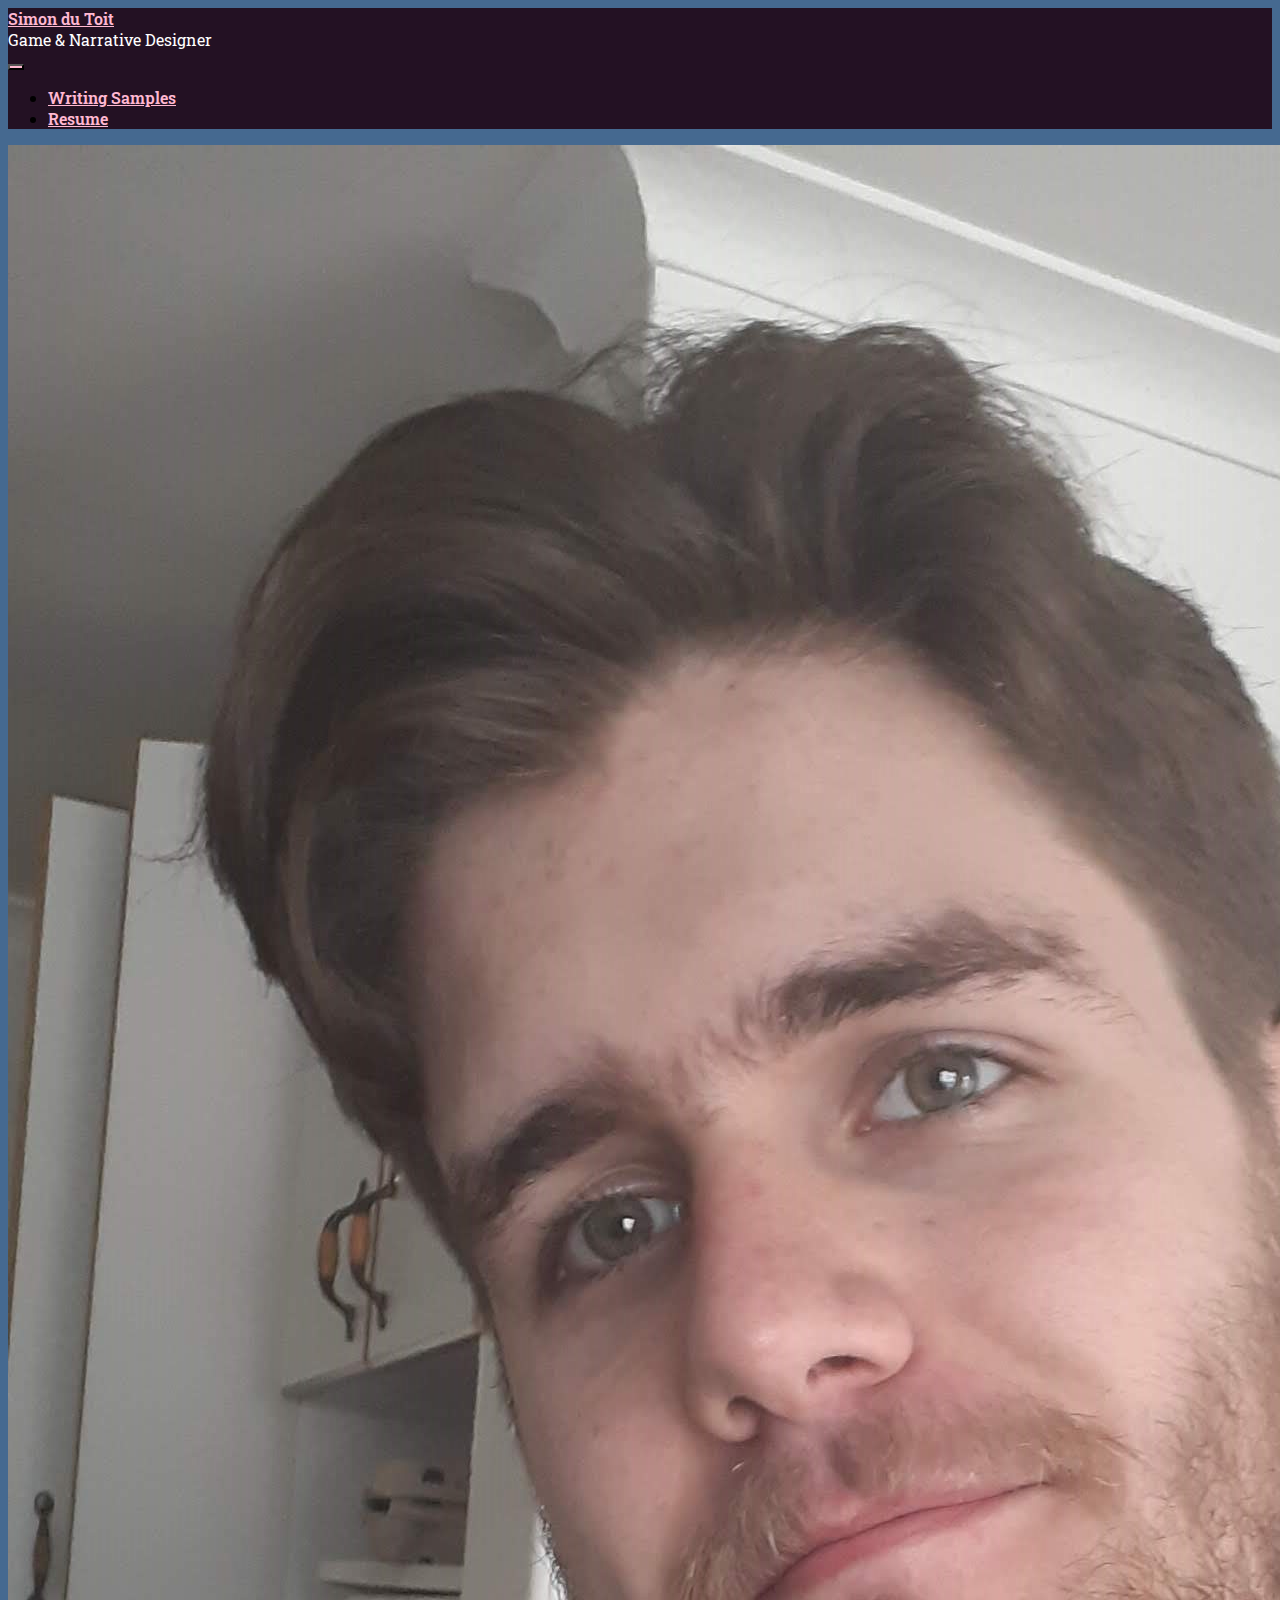
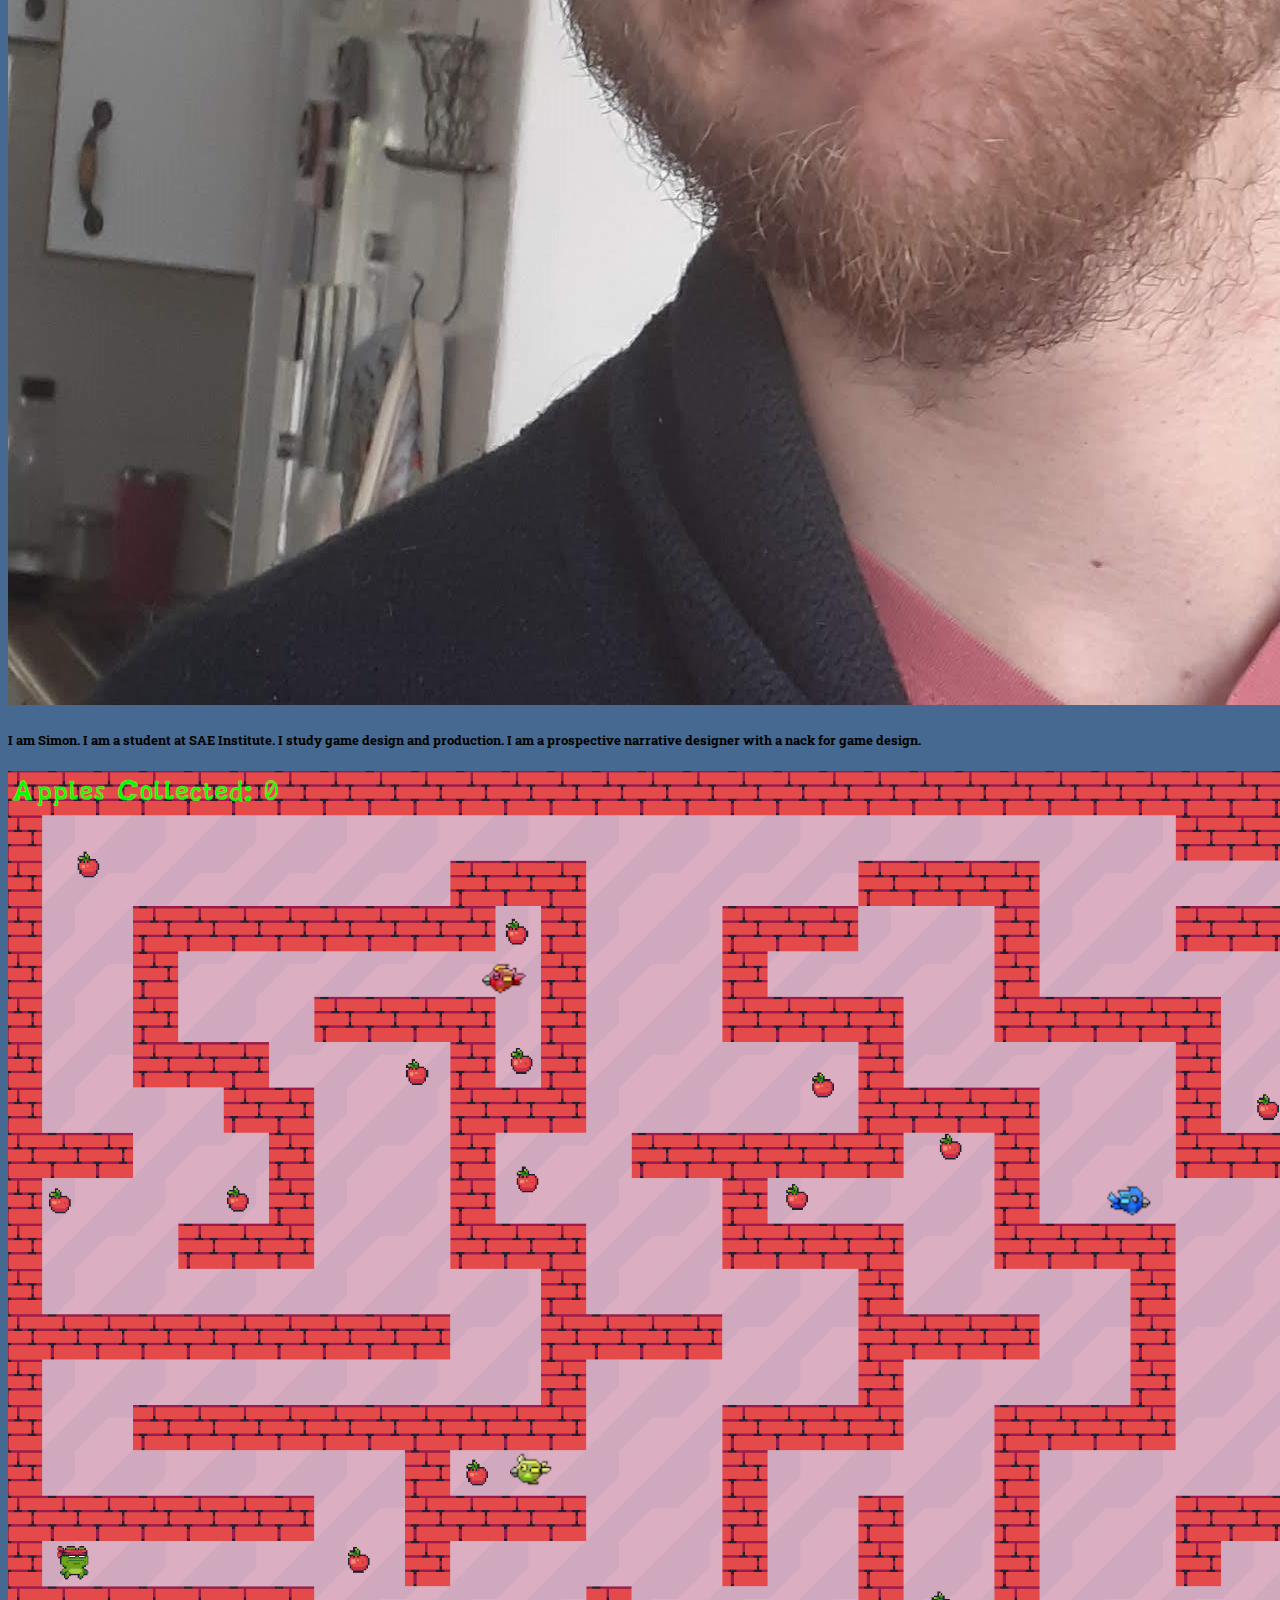
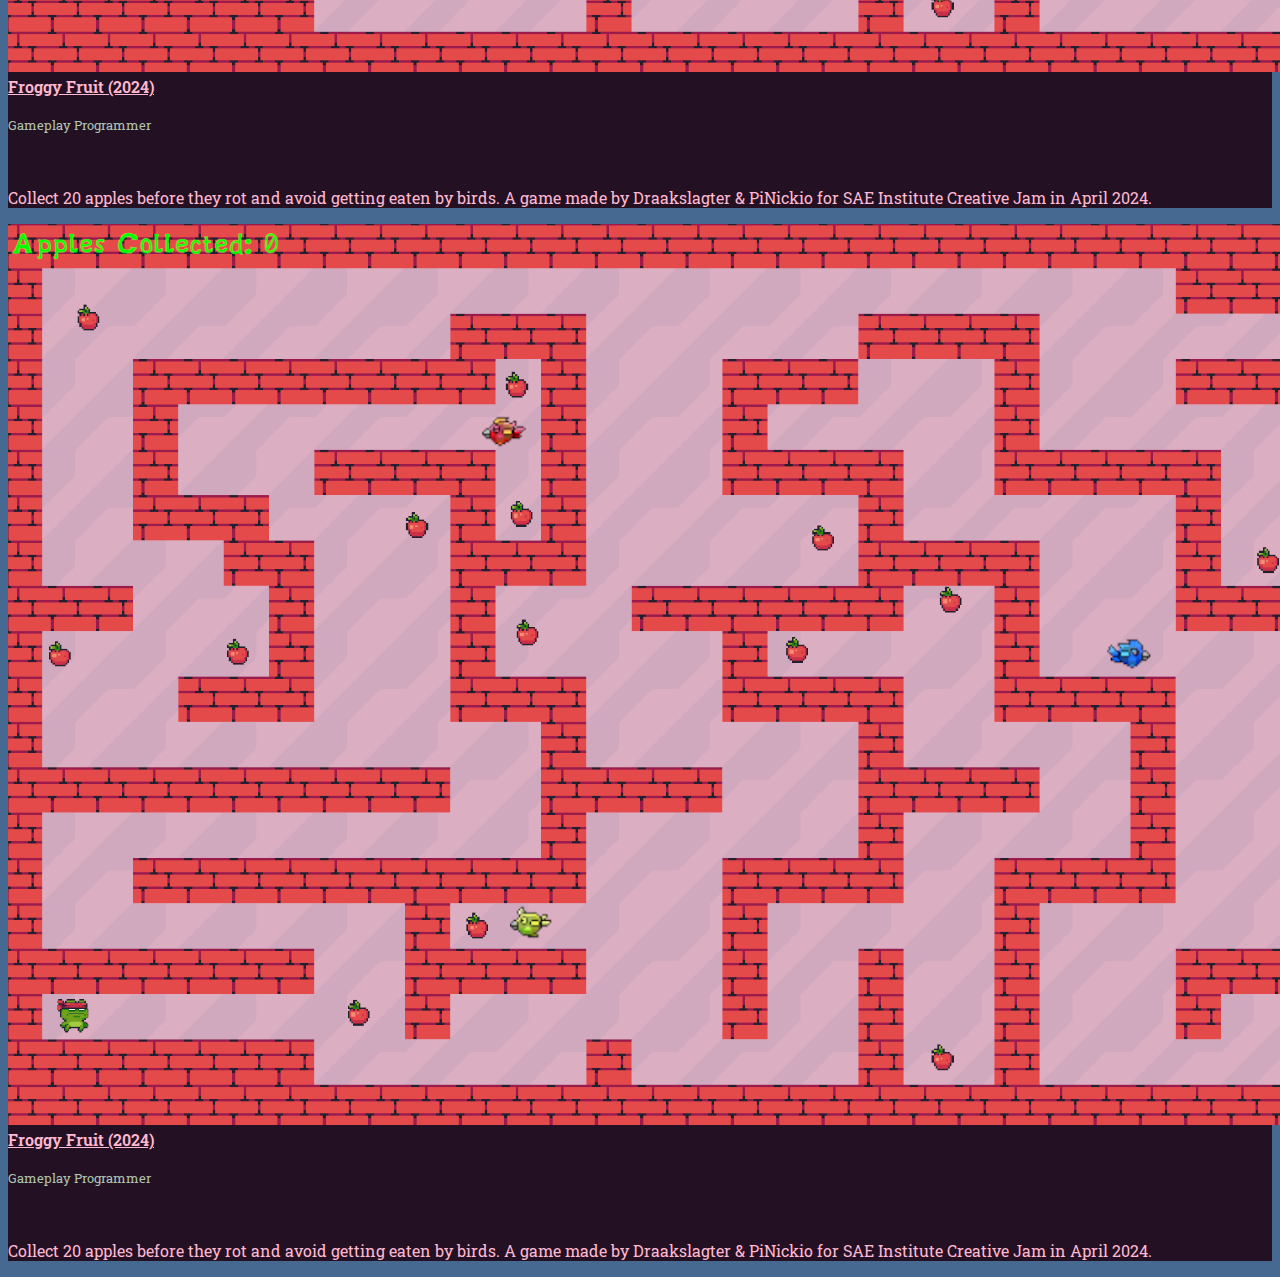
<file: aboutIndex.html>
<!doctype html>
<html lang="en">

<head>
    <title>SimonduToit_Portfolio About Page</title>
    <!-- Required meta tags -->
    <meta charset="utf-8" />
    <meta name="viewport" content="width=device-width, initial-scale=1, shrink-to-fit=no" />

    <!-- Bootstrap CSS v5.2.1 -->
    <link href="https://cdn.jsdelivr.net/npm/bootstrap@5.3.2/dist/css/bootstrap.min.css" rel="stylesheet"
        integrity="sha384-T3c6CoIi6uLrA9TneNEoa7RxnatzjcDSCmG1MXxSR1GAsXEV/Dwwykc2MPK8M2HN" crossorigin="anonymous" />
    <link rel="stylesheet" href="style.css" />
</head>

<body>
    <header>
        <nav class="navbar navbar-expand-lg sticky-top">
            <div class="container-fluid">
                <div class="container">
                    <a class="fs-2 navbar-brand roboto-slab-semibold" href="homepageIndex.html">Simon du Toit</a>
                    <br>
                    <span class="fs-4 navbar-text roboto-slab-regular">Game & Narrative Designer</span>
                </div>
                <div class="container">
                    <button class="navbar-toggler" type="button" data-bs-toggle="collapse"
                        data-bs-target="#navbarSupportedContent" aria-controls="navbarSupportedContent"
                        aria-expanded="false" aria-label="Toggle navigation">
                        <span class="navbar-toggler-icon"></span>
                    </button>
                    <div class="collapse navbar-collapse justify-content-end" id="navbarSupportedContent">
                        <ul class="navbar-nav me-0 mb-2 mb-lg-0 ">
                            <li class="nav-item">
                                <a class="fs-5 nav-link roboto-slab-semibold" href="writingsamplesIndex.html">Writing Samples</a>
                            </li>
                            <li class="nav-item">
                                <a class="fs-5 nav-link roboto-slab-semibold" href="Resume.pdf">Resume</a>
                            </li>

                        </ul>
                    </div>
                </div>
            </div>
        </nav>

    </header>
    <main>
        <div class="container">
            <div class="row">
                <div class="col"><img src="Images/headshot.jpeg"
                        class="img-fluid rounded-circle border border-black border-2" id="headshot-border"></div>
                <div class="col-8 my-auto">
                    <h5>I am Simon. I am a student at SAE Institute. I study game design and
                    production. I am a prospective narrative designer with a nack for game design.</h5></div>
            </div>
        </div>
        <div class="container-fluid pt-5">
            <div class="card mb-3" style="max-width: auto;">
                <div class="row g-0">
                    <div class="col-md-4">
                        <img src="Images/games/froggy.png" class="img-fluid rounded-start">
                    </div>
                    <div class="col-md-8">
                        <div class="card-body">
                            <a class="nav-link fw-bold roboto-slab-semibold fs-5" href="#">Froggy Fruit (2024)</a>
                            <p class="card-text"><small class="text-body-secondary">Gameplay Programmer</small></p>
                            <br>
                            <p class="card-text">Collect 20 apples before they rot and avoid getting eaten by birds.
                                A game made by Draakslagter & PiNickio for SAE Institute Creative Jam in April 2024.</p>
                        </div>
                    </div>
                </div>
            </div>
            <div class="card mb-3" style="max-width: auto;">
                <div class="row g-0">
                    <div class="col-md-4">
                        <img src="Images/games/froggy.png" class="img-fluid rounded-start">
                    </div>
                    <div class="col-md-8">
                        <div class="card-body">
                            <a class="nav-link fw-bold roboto-slab-semibold fs-5" href="#">Froggy Fruit (2024)</a>
                            <p class="card-text"><small class="text-body-secondary">Gameplay Programmer</small></p>
                            <br>
                            <p class="card-text">Collect 20 apples before they rot and avoid getting eaten by birds.
                                A game made by Draakslagter & PiNickio for SAE Institute Creative Jam in April 2024.</p>
                        </div>
                    </div>
                </div>
            </div>
        </div>
    </main>
    <footer>
        <!-- place footer here -->
    </footer>
</body>
<script src="https://cdn.jsdelivr.net/npm/@popperjs/core@2.11.8/dist/umd/popper.min.js"
    integrity="sha384-I7E8VVD/ismYTF4hNIPjVp/Zjvgyol6VFvRkX/vR+Vc4jQkC+hVqc2pM8ODewa9r"
    crossorigin="anonymous"></script>
<script src="https://cdn.jsdelivr.net/npm/bootstrap@5.3.6/dist/js/bootstrap.min.js"
    integrity="sha384-RuyvpeZCxMJCqVUGFI0Do1mQrods/hhxYlcVfGPOfQtPJh0JCw12tUAZ/Mv10S7D"
    crossorigin="anonymous"></script>

</html>
</file>
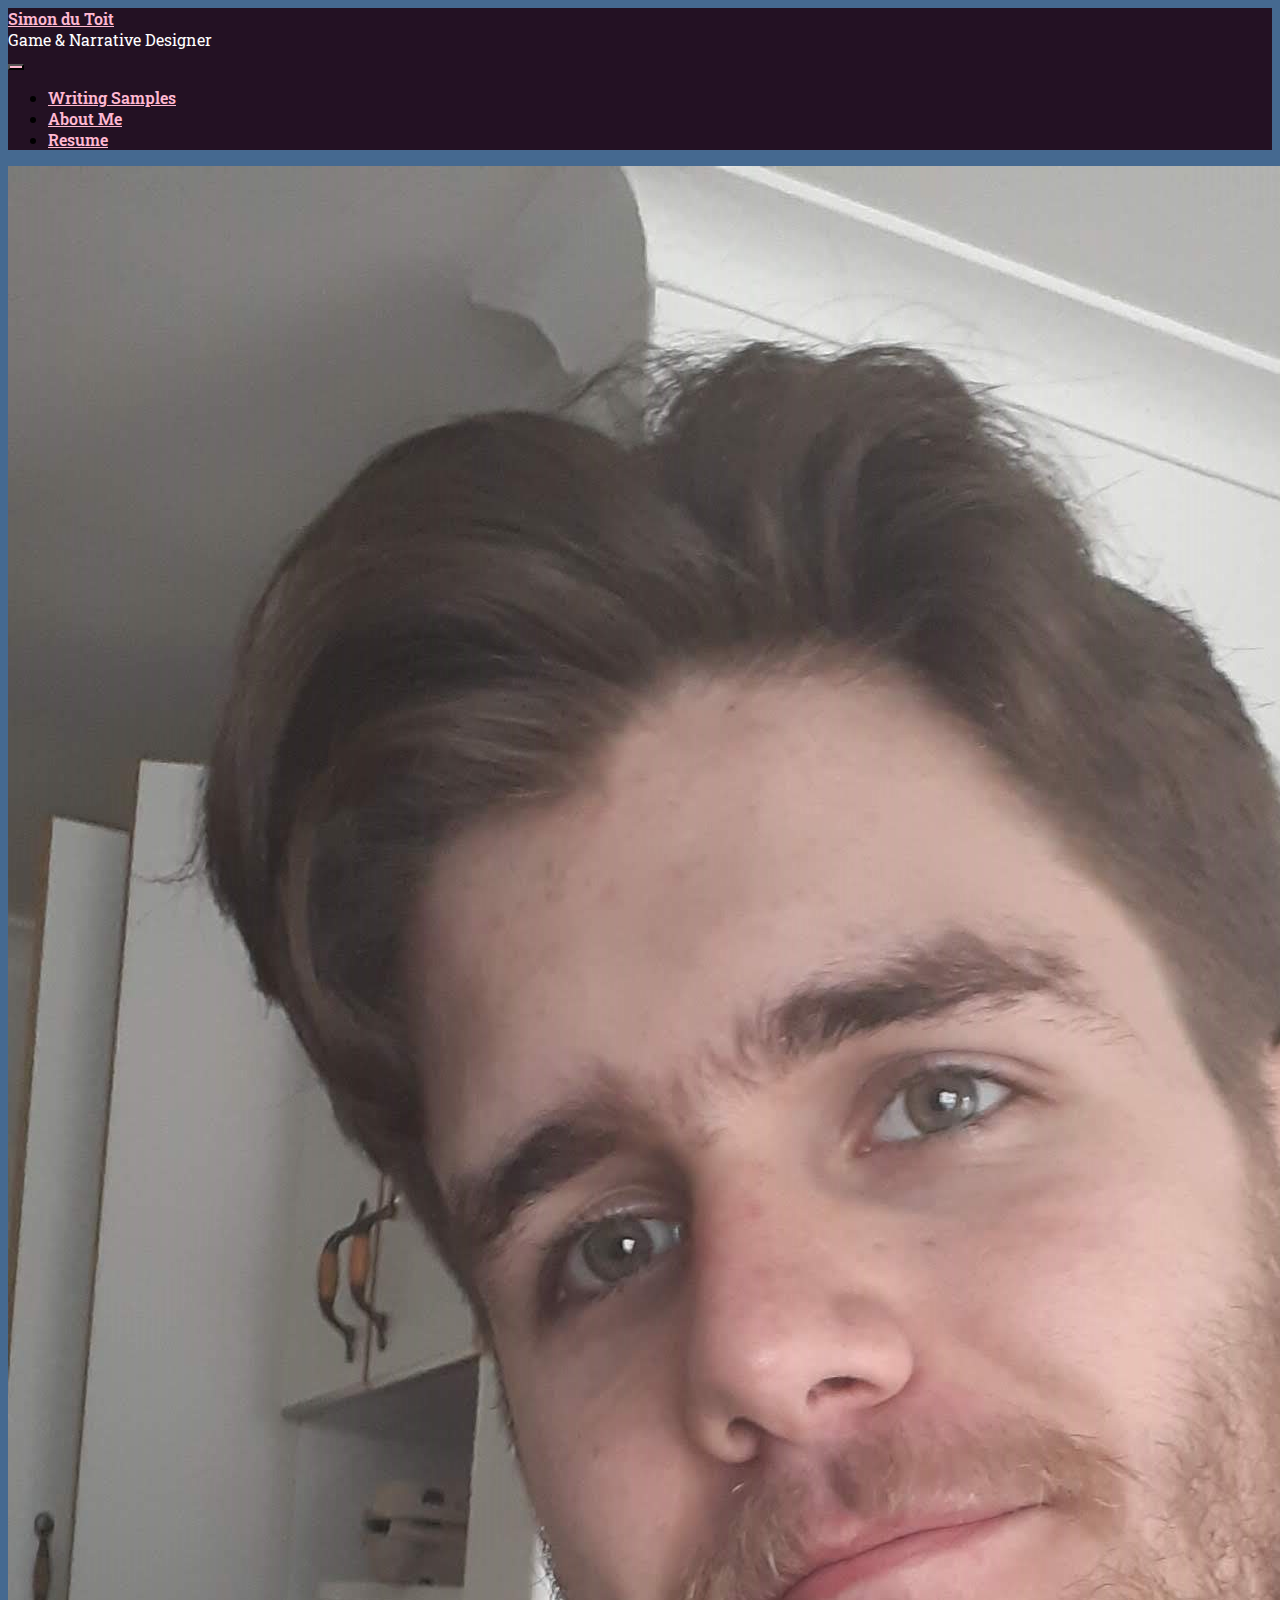
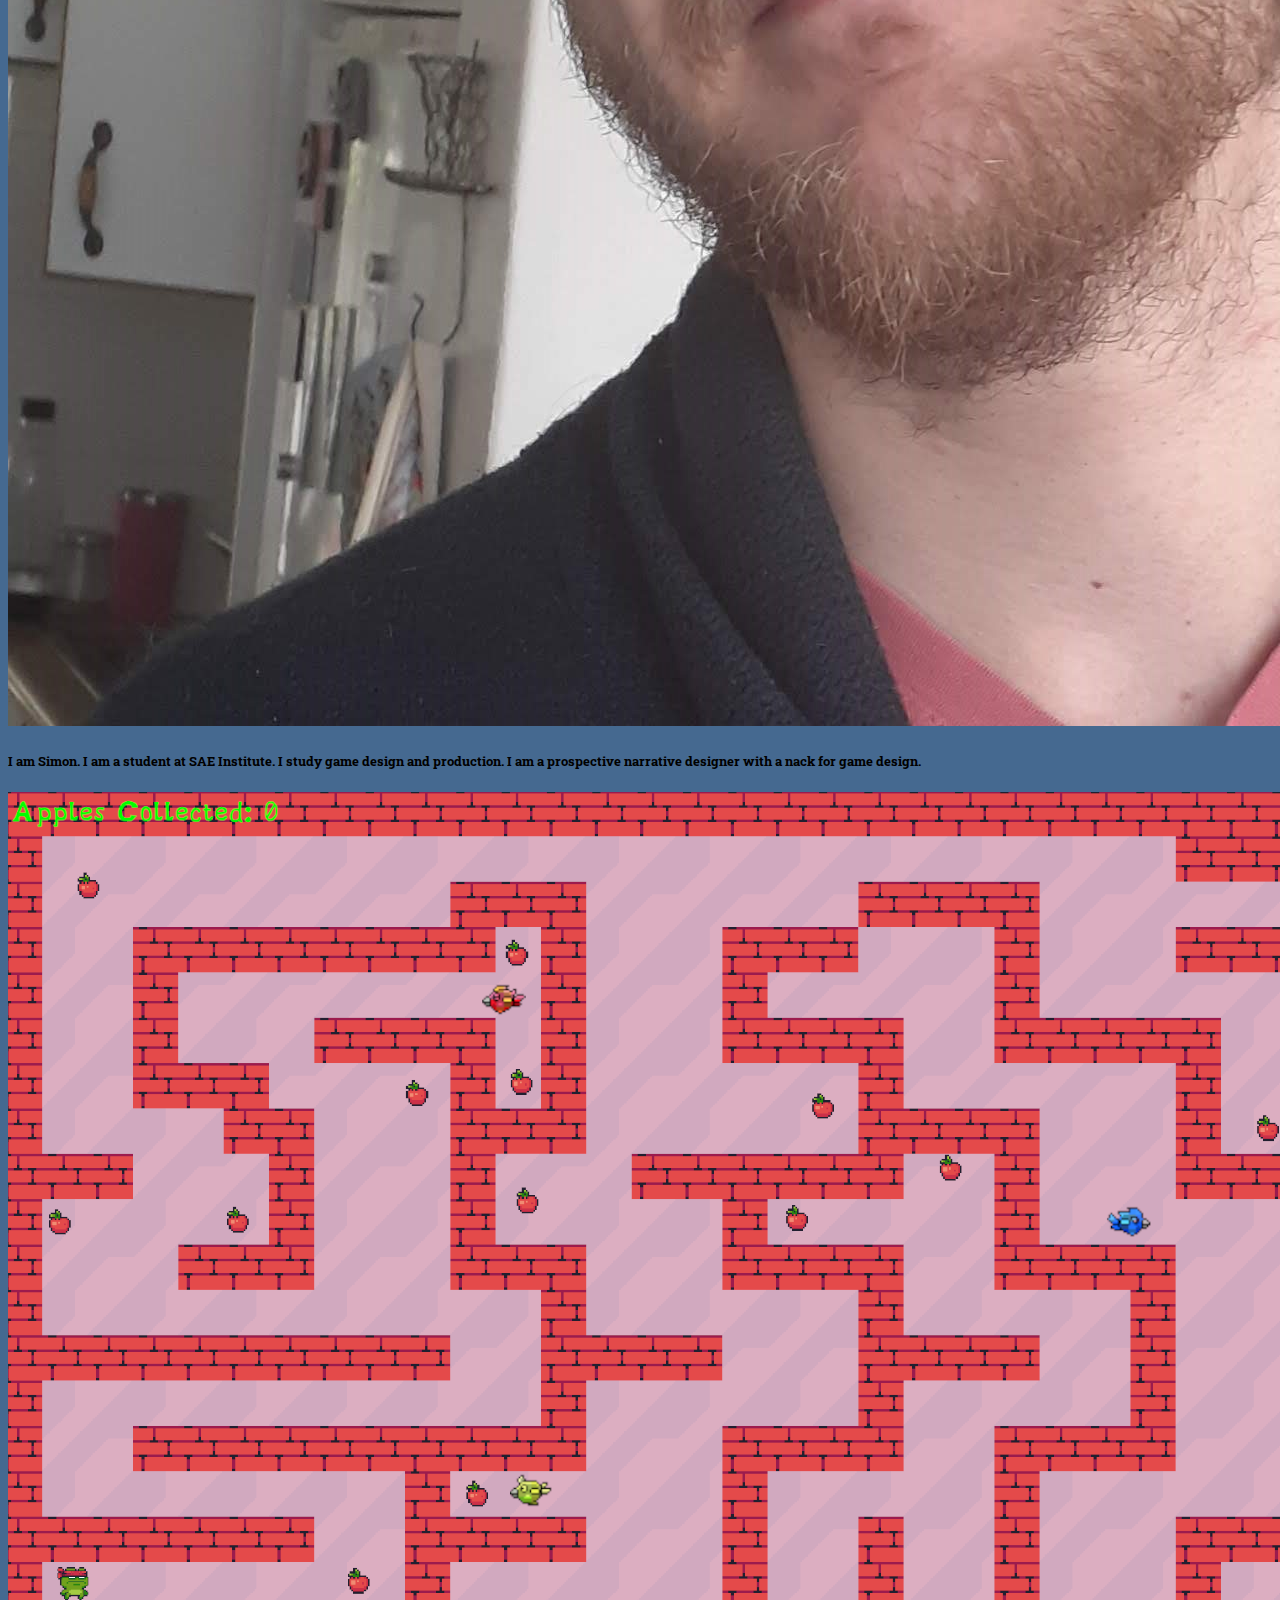
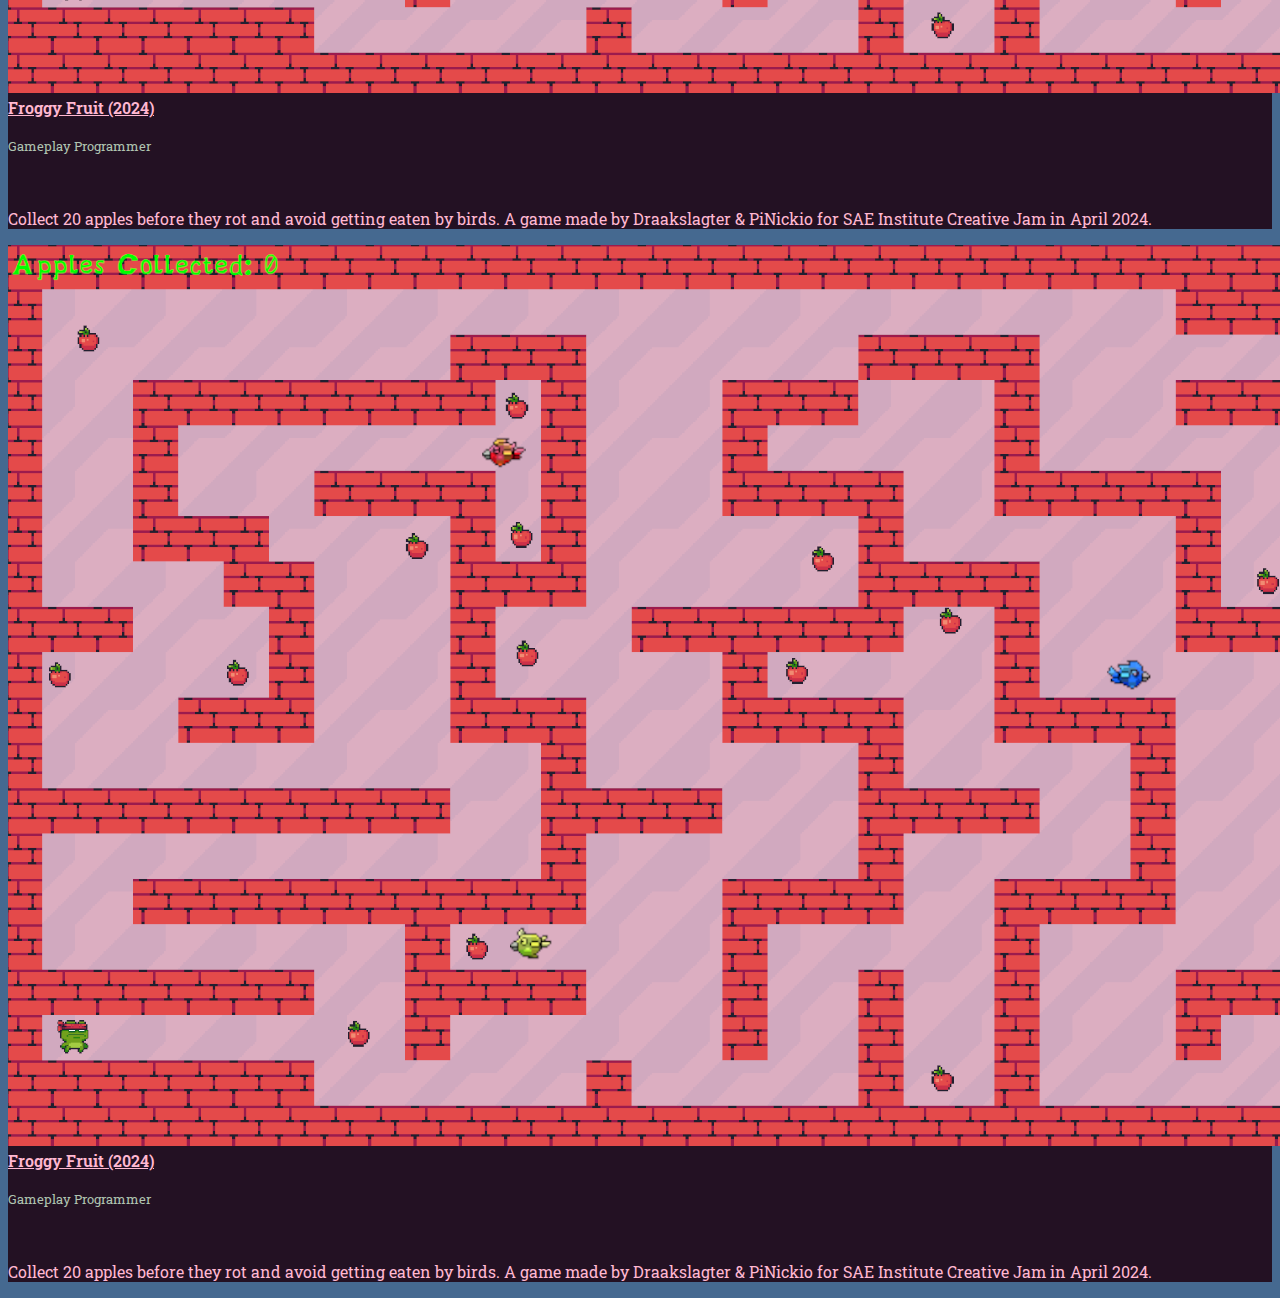
<file: homepageIndex.html>
<!doctype html>
<html lang="en">

<head>
    <title>SimonduToit_Portfolio Homepage</title>
    <!-- Required meta tags -->
    <meta charset="utf-8" />
    <meta name="viewport" content="width=device-width, initial-scale=1, shrink-to-fit=no" />

    <!-- Bootstrap CSS v5.2.1 -->
    <link href="https://cdn.jsdelivr.net/npm/bootstrap@5.3.2/dist/css/bootstrap.min.css" rel="stylesheet"
        integrity="sha384-T3c6CoIi6uLrA9TneNEoa7RxnatzjcDSCmG1MXxSR1GAsXEV/Dwwykc2MPK8M2HN" crossorigin="anonymous" />
    <link rel="stylesheet" href="style.css" />
</head>

<body>
    <header>
        <nav class="navbar navbar-expand-lg sticky-top">
            <div class="container-fluid">
                <div class="container">
                    <a class="fs-2 navbar-brand roboto-slab-semibold" href="homepageIndex.html">Simon du Toit</a>
                    <br>
                    <span class="fs-4 navbar-text roboto-slab-regular">Game & Narrative Designer</span>
                </div>
                <div class="container">
                    <button class="navbar-toggler" type="button" data-bs-toggle="collapse"
                        data-bs-target="#navbarSupportedContent" aria-controls="navbarSupportedContent"
                        aria-expanded="false" aria-label="Toggle navigation">
                        <span class="navbar-toggler-icon"></span>
                    </button>
                    <div class="collapse navbar-collapse justify-content-end" id="navbarSupportedContent">
                        <ul class="navbar-nav me-0 mb-2 mb-lg-0 ">
                            <li class="nav-item">
                                <a class="fs-5 nav-link roboto-slab-semibold" href="writingsamplesIndex.html">Writing Samples</a>
                            </li>
                            <li class="nav-item">
                                <a class="fs-5 nav-link roboto-slab-semibold" href="aboutIndex.html">About Me</a>
                            </li>
                            <li class="nav-item">
                                <a class="fs-5 nav-link roboto-slab-semibold" href="Resume.pdf">Resume</a>
                            </li>

                        </ul>
                    </div>
                </div>
            </div>
        </nav>

    </header>
    <main>
        <div class="container">
            <div class="row">
                <div class="col"><img src="Images/headshot.jpeg"
                        class="img-fluid rounded-circle border border-black border-2" id="headshot-border"></div>
                <div class="col-8 my-auto">
                    <h5>I am Simon. I am a student at SAE Institute. I study game design and
                    production. I am a prospective narrative designer with a nack for game design.</h5></div>
            </div>
        </div>
        <div class="container-fluid pt-5">
            <div class="card mb-3" style="max-width: auto;">
                <div class="row g-0">
                    <div class="col-md-4">
                        <img src="Images/games/froggy.png" class="img-fluid rounded-start">
                    </div>
                    <div class="col-md-8">
                        <div class="card-body">
                            <a class="nav-link fw-bold roboto-slab-semibold fs-5" href="#">Froggy Fruit (2024)</a>
                            <p class="card-text"><small class="text-body-secondary">Gameplay Programmer</small></p>
                            <br>
                            <p class="card-text">Collect 20 apples before they rot and avoid getting eaten by birds.
                                A game made by Draakslagter & PiNickio for SAE Institute Creative Jam in April 2024.</p>
                        </div>
                    </div>
                </div>
            </div>
            <div class="card mb-3" style="max-width: auto;">
                <div class="row g-0">
                    <div class="col-md-4">
                        <img src="Images/games/froggy.png" class="img-fluid rounded-start">
                    </div>
                    <div class="col-md-8">
                        <div class="card-body">
                            <a class="nav-link fw-bold roboto-slab-semibold fs-5" href="#">Froggy Fruit (2024)</a>
                            <p class="card-text"><small class="text-body-secondary">Gameplay Programmer</small></p>
                            <br>
                            <p class="card-text">Collect 20 apples before they rot and avoid getting eaten by birds.
                                A game made by Draakslagter & PiNickio for SAE Institute Creative Jam in April 2024.</p>
                        </div>
                    </div>
                </div>
            </div>
        </div>
    </main>
    <footer>
        <!-- place footer here -->
    </footer>
</body>
<script src="https://cdn.jsdelivr.net/npm/@popperjs/core@2.11.8/dist/umd/popper.min.js"
    integrity="sha384-I7E8VVD/ismYTF4hNIPjVp/Zjvgyol6VFvRkX/vR+Vc4jQkC+hVqc2pM8ODewa9r"
    crossorigin="anonymous"></script>
<script src="https://cdn.jsdelivr.net/npm/bootstrap@5.3.6/dist/js/bootstrap.min.js"
    integrity="sha384-RuyvpeZCxMJCqVUGFI0Do1mQrods/hhxYlcVfGPOfQtPJh0JCw12tUAZ/Mv10S7D"
    crossorigin="anonymous"></script>

</html>
</file>
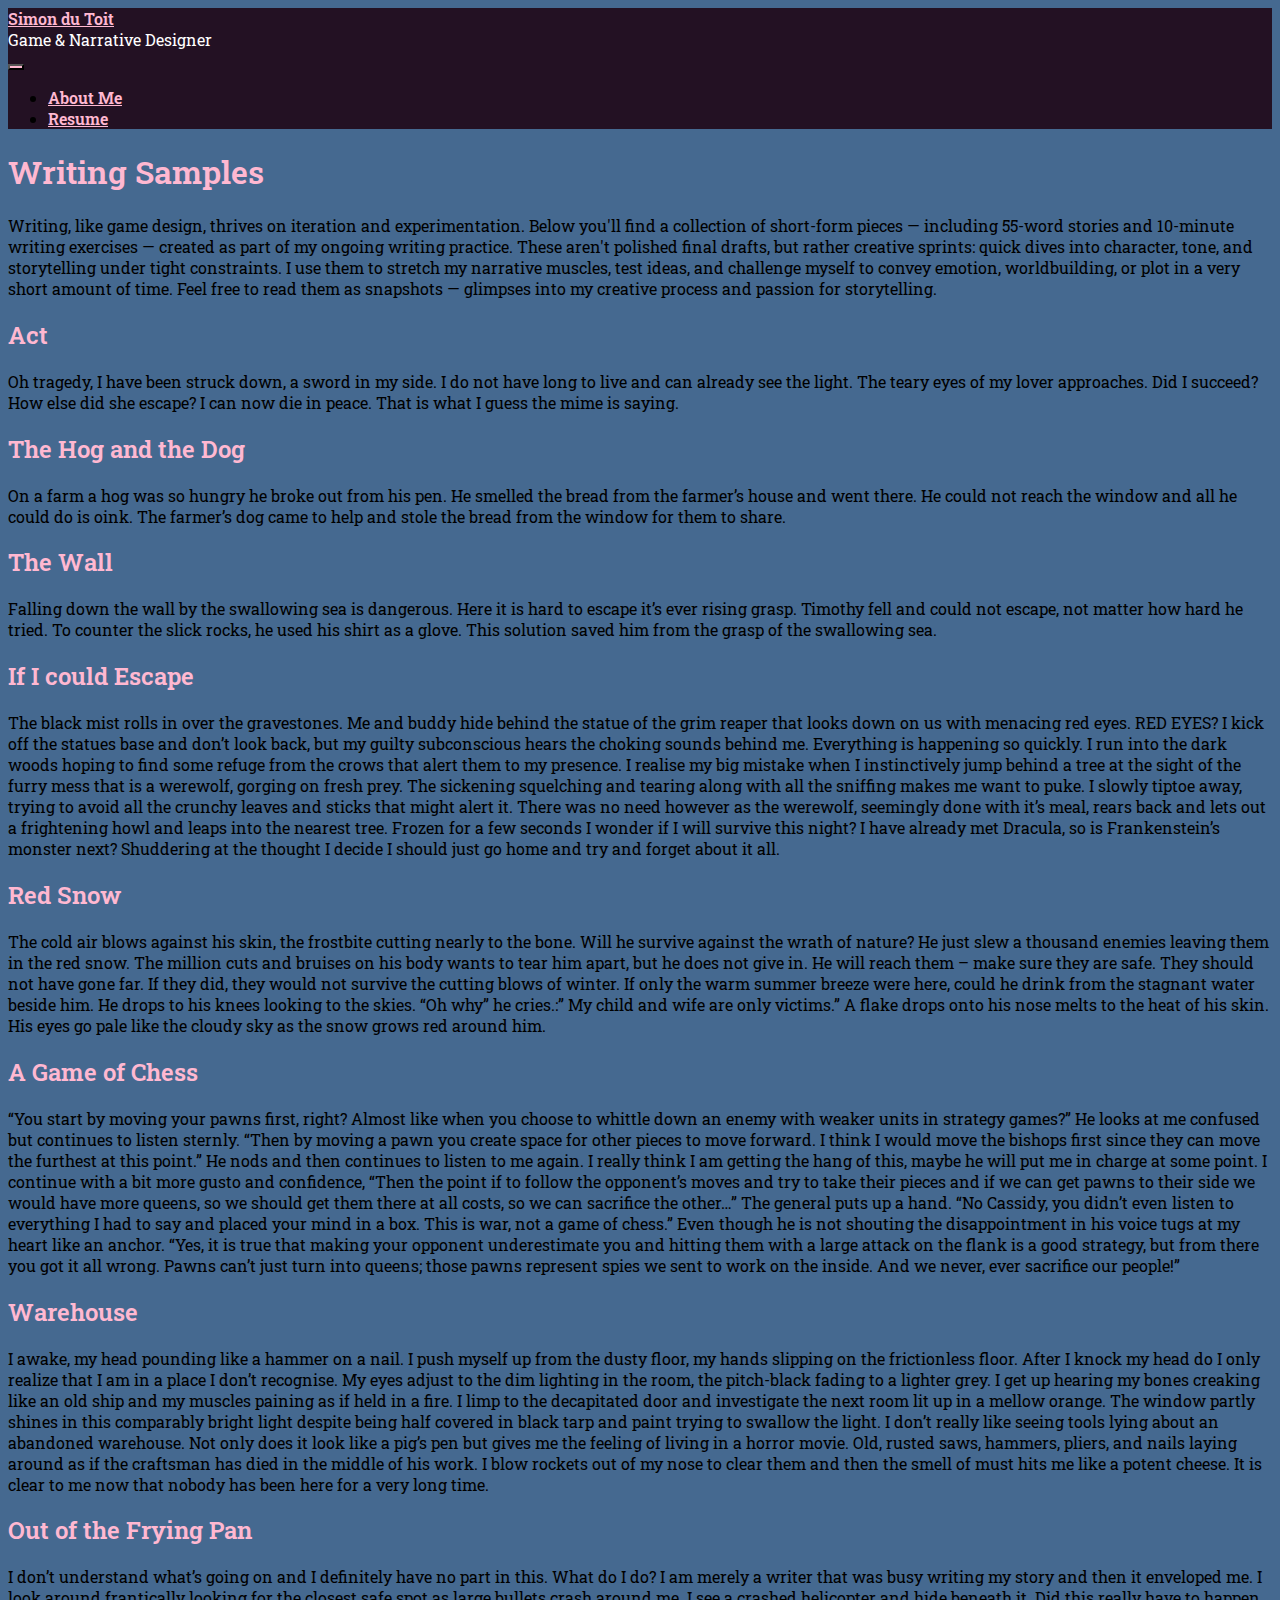
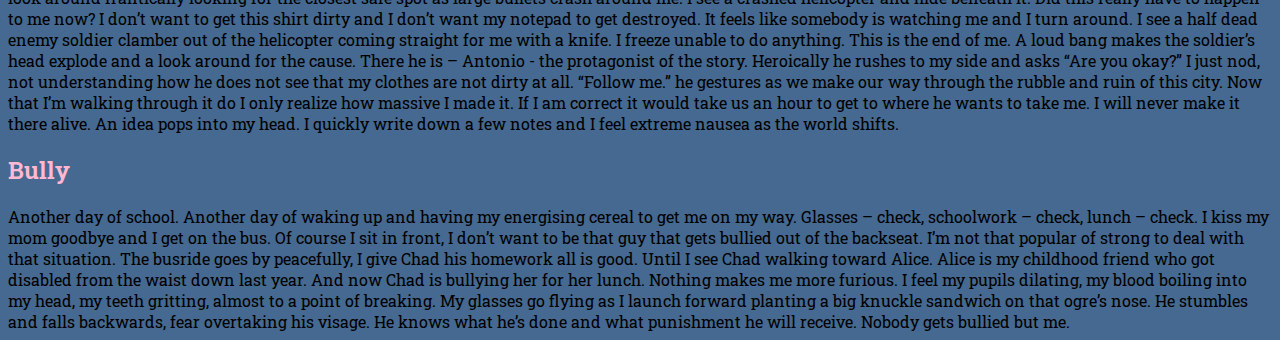
<file: writingSamples.html>
<!doctype html>
<html lang="en">

<head>
    <title>SimonduToit_Portfolio Writing Samples</title>
    <!-- Required meta tags -->
    <meta charset="utf-8" />
    <meta name="viewport" content="width=device-width, initial-scale=1, shrink-to-fit=no" />

    <!-- Bootstrap CSS v5.2.1 -->
    <link href="https://cdn.jsdelivr.net/npm/bootstrap@5.3.2/dist/css/bootstrap.min.css" rel="stylesheet"
        integrity="sha384-T3c6CoIi6uLrA9TneNEoa7RxnatzjcDSCmG1MXxSR1GAsXEV/Dwwykc2MPK8M2HN" crossorigin="anonymous" />
    <link rel="stylesheet" href="style.css" />
</head>

<body>
    <header>
        <nav class="navbar navbar-expand-lg sticky-top">
            <div class="container-fluid">
                <div class="container">
                    <a class="fs-2 navbar-brand roboto-slab-semibold" href="index.html">Simon du Toit</a>
                    <br>
                    <span class="fs-4 navbar-text roboto-slab-regular">Game & Narrative Designer</span>
                </div>
                <div class="container">
                    <button class="navbar-toggler" type="button" data-bs-toggle="collapse"
                        data-bs-target="#navbarSupportedContent" aria-controls="navbarSupportedContent"
                        aria-expanded="false" aria-label="Toggle navigation">
                        <span class="navbar-toggler-icon"></span>
                    </button>
                    <div class="collapse navbar-collapse justify-content-end" id="navbarSupportedContent">
                        <ul class="navbar-nav me-0 mb-2 mb-lg-0 ">
                            <li class="nav-item">
                                <a class="fs-5 nav-link roboto-slab-semibold" href="about.html">About Me</a>
                            </li>
                            <li class="nav-item">
                                <a class="fs-5 nav-link roboto-slab-semibold" href="Resume.pdf">Resume</a>
                            </li>

                        </ul>
                    </div>
                </div>
            </div>
        </nav>

    </header>
    <main>
        <div class="container-fluid p-5">
            <h1 class="roboto-slab-semibold">Writing Samples</h1>
            <span>
                Writing, like game design, thrives on iteration and experimentation. Below you'll find a collection of
                short-form pieces — including 55-word stories and 10-minute writing exercises — created as part of my
                ongoing writing practice.

                These aren't polished final drafts, but rather creative sprints: quick dives into character, tone, and
                storytelling under tight constraints. I use them to stretch my narrative muscles, test ideas, and
                challenge myself to convey emotion, worldbuilding, or plot in a very short amount of time.

                Feel free to read them as snapshots — glimpses into my creative process and passion for storytelling.
            </span>
        </div>
        <div class="container-fluid px-5">
            <div class="row p-2">
                <div class="col">
                    <h2 class="roboto-slab-semibold">Act</h2>
                    <span>
                        Oh tragedy, I have been struck down, a sword in my side. I do not have long to live and can
                        already see
                        the light. The teary eyes of my lover approaches. Did I succeed? How else did she escape? I can
                        now die
                        in peace. That is what I guess the mime is saying.
                    </span>
                </div>
                <div class="col">
                    <h2 class="roboto-slab-semibold">The Hog and the Dog</h2>
                    <span>
                        On a farm a hog was so hungry he broke out from his pen. He smelled the bread from the farmer’s
                        house and went there. He could not reach the window and all he could do is oink. The farmer’s
                        dog came to help and stole the bread from the window for them to share.
                    </span>
                </div>
                <div class="col">
                    <h2 class="roboto-slab-semibold">The Wall
                    </h2>
                    <span>
                        Falling down the wall by the swallowing sea is dangerous. Here it is hard to escape it’s ever
                        rising grasp. Timothy fell and could not escape, not matter how hard he tried. To counter the
                        slick rocks, he used his shirt as a glove. This solution saved him from the grasp of the
                        swallowing sea.
                    </span>
                </div>
            </div>
            <div class="row p-2">
                <div class="col">
                    <h2 class="roboto-slab-semibold">If I could Escape</h2>
                    <span>
                        The black mist rolls in over the gravestones. Me and buddy hide behind the statue of the grim
                        reaper that looks down on us with menacing red eyes. RED EYES? I kick off the statues base and
                        don’t look back, but my guilty subconscious hears the choking sounds behind me. Everything is
                        happening so quickly. I run into the dark woods hoping to find some refuge from the crows that
                        alert them to my presence. I realise my big mistake when I instinctively jump behind a tree at
                        the sight of the furry mess that is a werewolf, gorging on fresh prey. The sickening squelching
                        and tearing along with all the sniffing makes me want to puke. I slowly tiptoe away, trying to
                        avoid all the crunchy leaves and sticks that might alert it. There was no need however as the
                        werewolf, seemingly done with it’s meal, rears back and lets out a frightening howl and leaps
                        into the nearest tree. Frozen for a few seconds I wonder if I will survive this night? I have
                        already met Dracula, so is Frankenstein’s monster next? Shuddering at the thought I decide I
                        should just go home and try and forget about it all.
                    </span>
                </div>
                <div class="col">
                    <h2 class="roboto-slab-semibold">Red Snow</h2>
                    <span>
                        The cold air blows against his skin, the frostbite cutting nearly to the bone. Will he survive
                        against the wrath of nature? He just slew a thousand enemies leaving them in the red snow. The
                        million cuts and bruises on his body wants to tear him apart, but he does not give in. He will
                        reach them – make sure they are safe. They should not have gone far. If they did, they would not
                        survive the cutting blows of winter. If only the warm summer breeze were here, could he drink
                        from the stagnant water beside him. He drops to his knees looking to the skies. “Oh why” he
                        cries.:” My child and wife are only victims.” A flake drops onto his nose melts to the heat of
                        his skin. His eyes go pale like the cloudy sky as the snow grows red around him.
                    </span>
                </div>
                <div class="col">
                    <h2 class="roboto-slab-semibold">A Game of Chess
                    </h2>
                    <span>
                        “You start by moving your pawns first, right? Almost like when you choose to whittle down an
                        enemy with weaker units in strategy games?” He looks at me confused but continues to listen
                        sternly. “Then by moving a pawn you create space for other pieces to move forward. I think I
                        would move the bishops first since they can move the furthest at this point.” He nods and then
                        continues to listen to me again. I really think I am getting the hang of this, maybe he will put
                        me in charge at some point. I continue with a bit more gusto and confidence, “Then the point if
                        to follow the opponent’s moves and try to take their pieces and if we can get pawns to their
                        side we would have more queens, so we should get them there at all costs, so we can sacrifice
                        the other…” The general puts up a hand. “No Cassidy, you didn’t even listen to everything I had
                        to say and placed your mind in a box. This is war, not a game of chess.” Even though he is not
                        shouting the disappointment in his voice tugs at my heart like an anchor. “Yes, it is true that
                        making your opponent underestimate you and hitting them with a large attack on the flank is a
                        good strategy, but from there you got it all wrong. Pawns can’t just turn into queens; those
                        pawns represent spies we sent to work on the inside. And we never, ever sacrifice our people!”
                    </span>
                </div>
            </div>
            <div class="row p-2">
                <div class="col">
                    <h2 class="roboto-slab-semibold">Warehouse</h2>
                    <span>
                        I awake, my head pounding like a hammer on a nail. I push myself up from the dusty floor, my
                        hands slipping on the frictionless floor. After I knock my head do I only realize that I am in a
                        place I don’t recognise. My eyes adjust to the dim lighting in the room, the pitch-black fading
                        to a lighter grey. I get up hearing my bones creaking like an old ship and my muscles paining as
                        if held in a fire. I limp to the decapitated door and investigate the next room lit up in a
                        mellow orange. The window partly shines in this comparably bright light despite being half
                        covered in black tarp and paint trying to swallow the light.
                        I don’t really like seeing tools lying about an abandoned warehouse. Not only does it look like
                        a pig’s pen but gives me the feeling of living in a horror movie. Old, rusted saws, hammers,
                        pliers, and nails laying around as if the craftsman has died in the middle of his work. I blow
                        rockets out of my nose to clear them and then the smell of must hits me like a potent cheese. It
                        is clear to me now that nobody has been here for a very long time.
                    </span>
                </div>
                <div class="col">
                    <h2 class="roboto-slab-semibold">Out of the Frying Pan</h2>
                    <span>
                        I don’t understand what’s going on and I definitely have no part in this. What do I do? I am
                        merely a writer that was busy writing my story and then it enveloped me.
                        I look around frantically looking for the closest safe spot as large bullets crash around me. I
                        see a crashed helicopter and hide beneath it. Did this really have to happen to me now? I don’t
                        want to get this shirt dirty and I don’t want my notepad to get destroyed. It feels like
                        somebody is watching me and I turn around. I see a half dead enemy soldier clamber out of the
                        helicopter coming straight for me with a knife. I freeze unable to do anything. This is the end
                        of me. A loud bang makes the soldier’s head explode and a look around for the cause. There he is
                        – Antonio - the protagonist of the story. Heroically he rushes to my side and asks “Are you
                        okay?” I just nod, not understanding how he does not see that my clothes are not dirty at all.
                        “Follow me.” he gestures as we make our way through the rubble and ruin of this city. Now that
                        I’m walking through it do I only realize how massive I made it. If I am correct it would take us
                        an hour to get to where he wants to take me. I will never make it there alive. An idea pops into
                        my head. I quickly write down a few notes and I feel extreme nausea as the world shifts.
                    </span>
                </div>
                <div class="col">
                    <h2 class="roboto-slab-semibold">Bully
                    </h2>
                    <span>
                        Another day of school. Another day of waking up and having my energising cereal to get me on my way. Glasses – check, schoolwork – check, lunch – check. I kiss my mom goodbye and I get on the bus. Of course I sit in front, I don’t want to be that guy that gets bullied out of the backseat. I’m not that popular of strong to deal with that situation. 
The busride goes by peacefully, I give Chad his homework all is good. Until I see Chad walking toward Alice. Alice is my childhood friend who got disabled from the waist down last year. And now Chad is bullying her for her lunch. 
Nothing makes me more furious. I feel my pupils dilating, my blood boiling into my head, my teeth gritting, almost to a point of breaking. My glasses go flying as I launch forward planting a big knuckle sandwich on that ogre’s nose. 
He stumbles and falls backwards, fear overtaking his visage. He knows what he’s done and what punishment he will receive. Nobody gets bullied but me.
                    </span>
                </div>
            </div>
        </div>
    </main>
    <footer>
        <!-- place footer here -->
    </footer>
</body>
<script src="https://cdn.jsdelivr.net/npm/@popperjs/core@2.11.8/dist/umd/popper.min.js"
    integrity="sha384-I7E8VVD/ismYTF4hNIPjVp/Zjvgyol6VFvRkX/vR+Vc4jQkC+hVqc2pM8ODewa9r"
    crossorigin="anonymous"></script>
<script src="https://cdn.jsdelivr.net/npm/bootstrap@5.3.6/dist/js/bootstrap.min.js"
    integrity="sha384-RuyvpeZCxMJCqVUGFI0Do1mQrods/hhxYlcVfGPOfQtPJh0JCw12tUAZ/Mv10S7D"
    crossorigin="anonymous"></script>

</html>
</file>
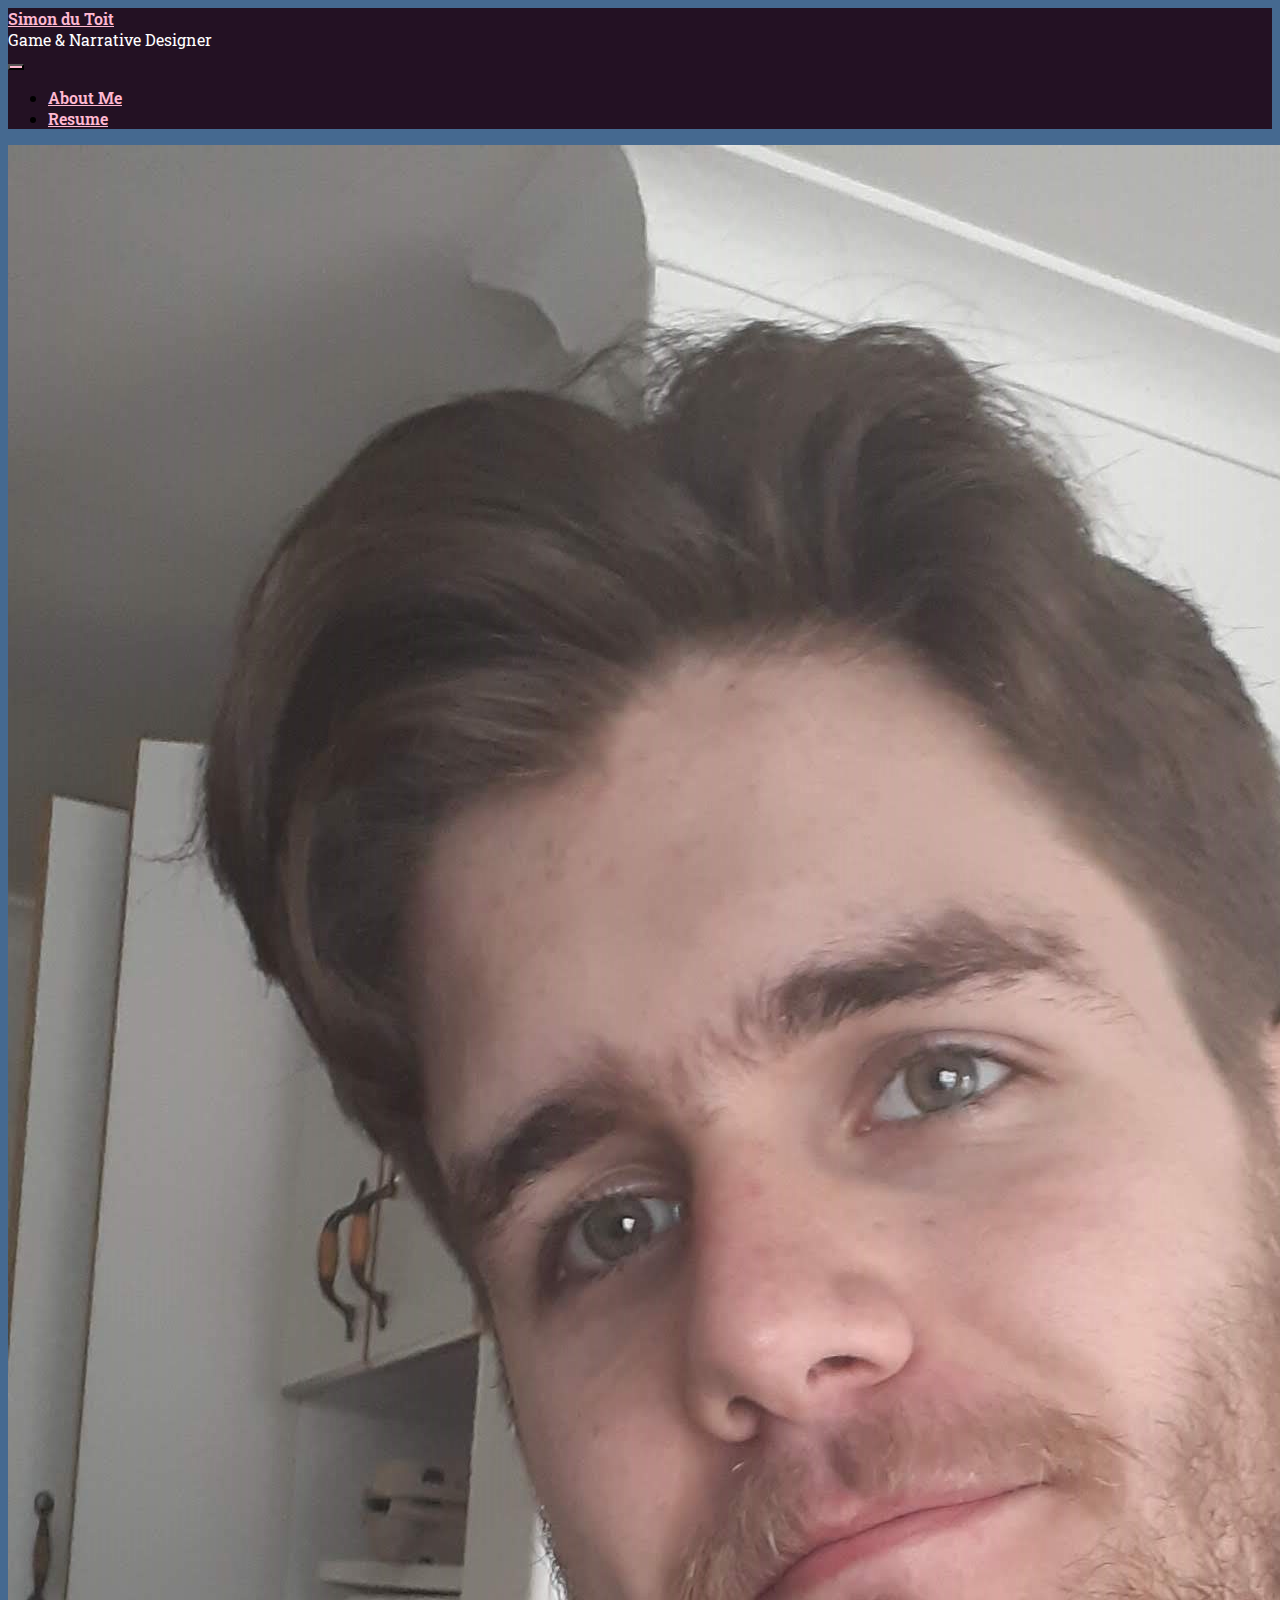
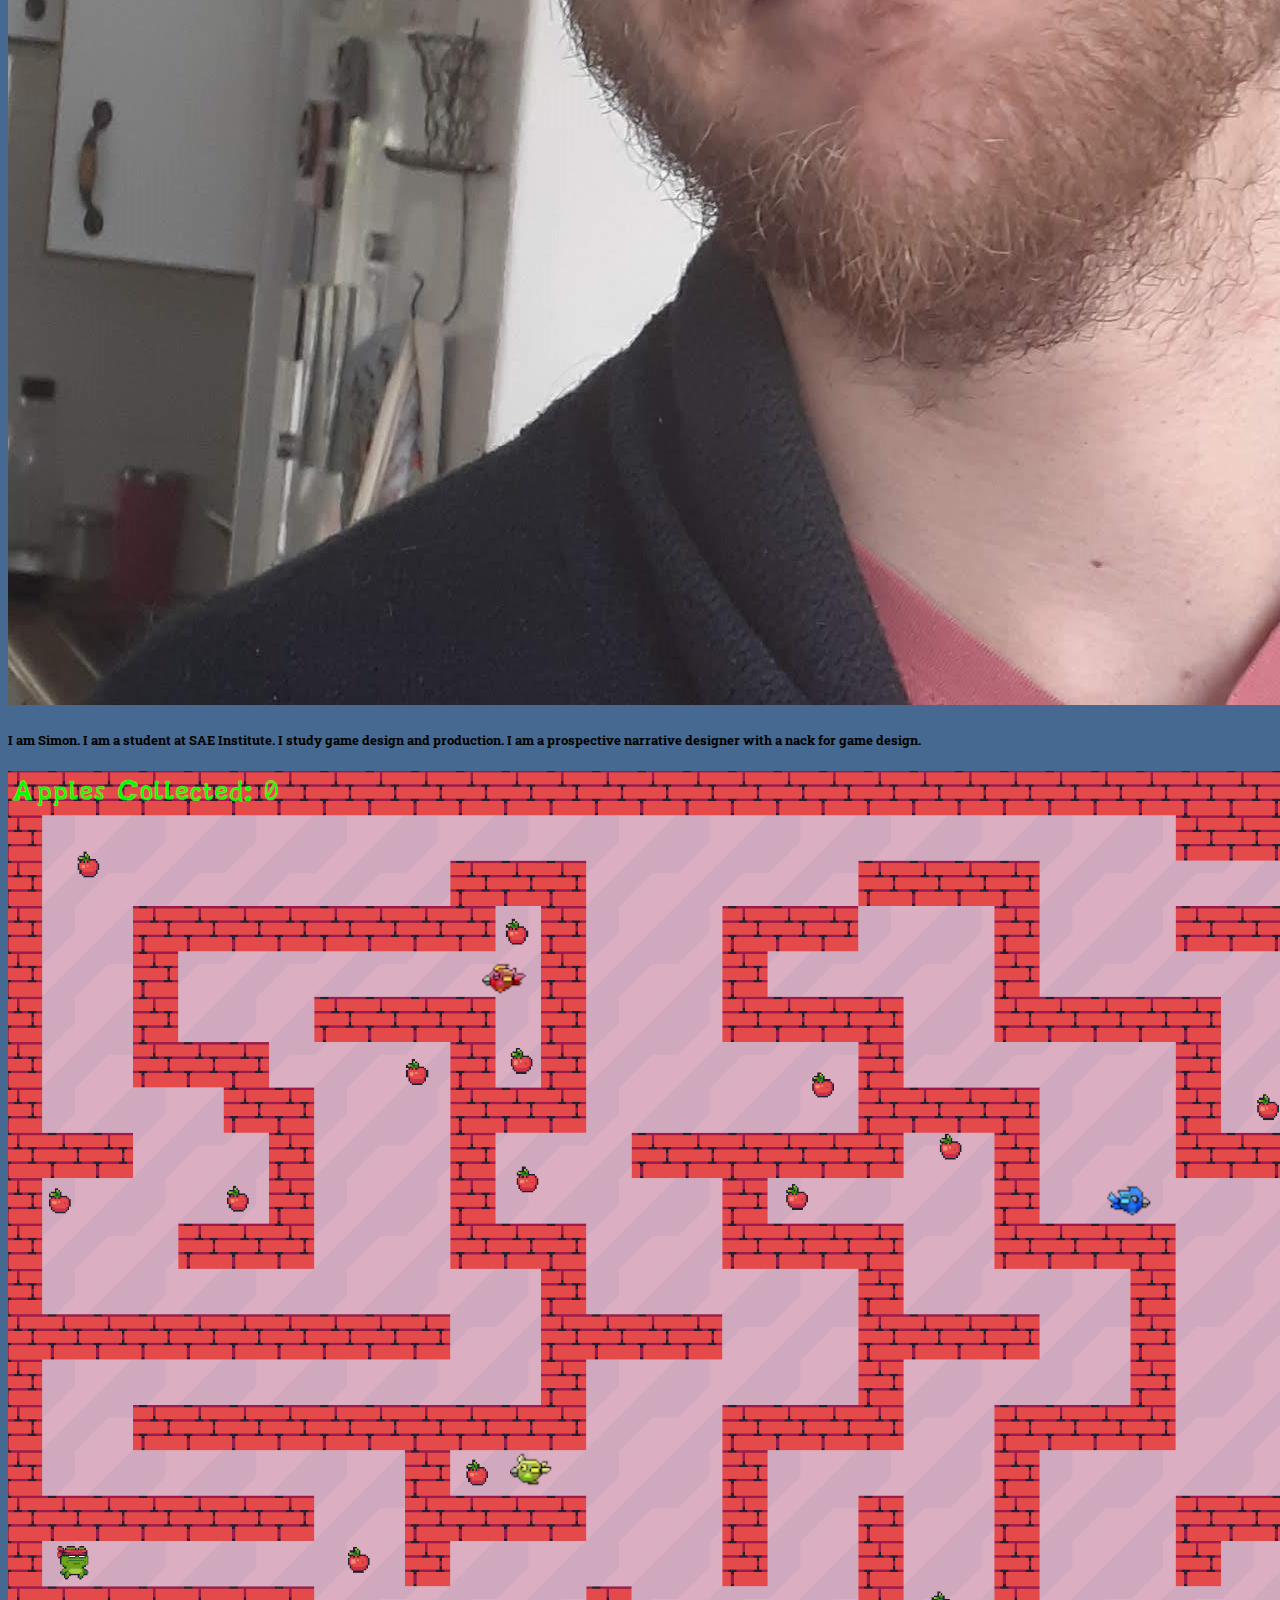
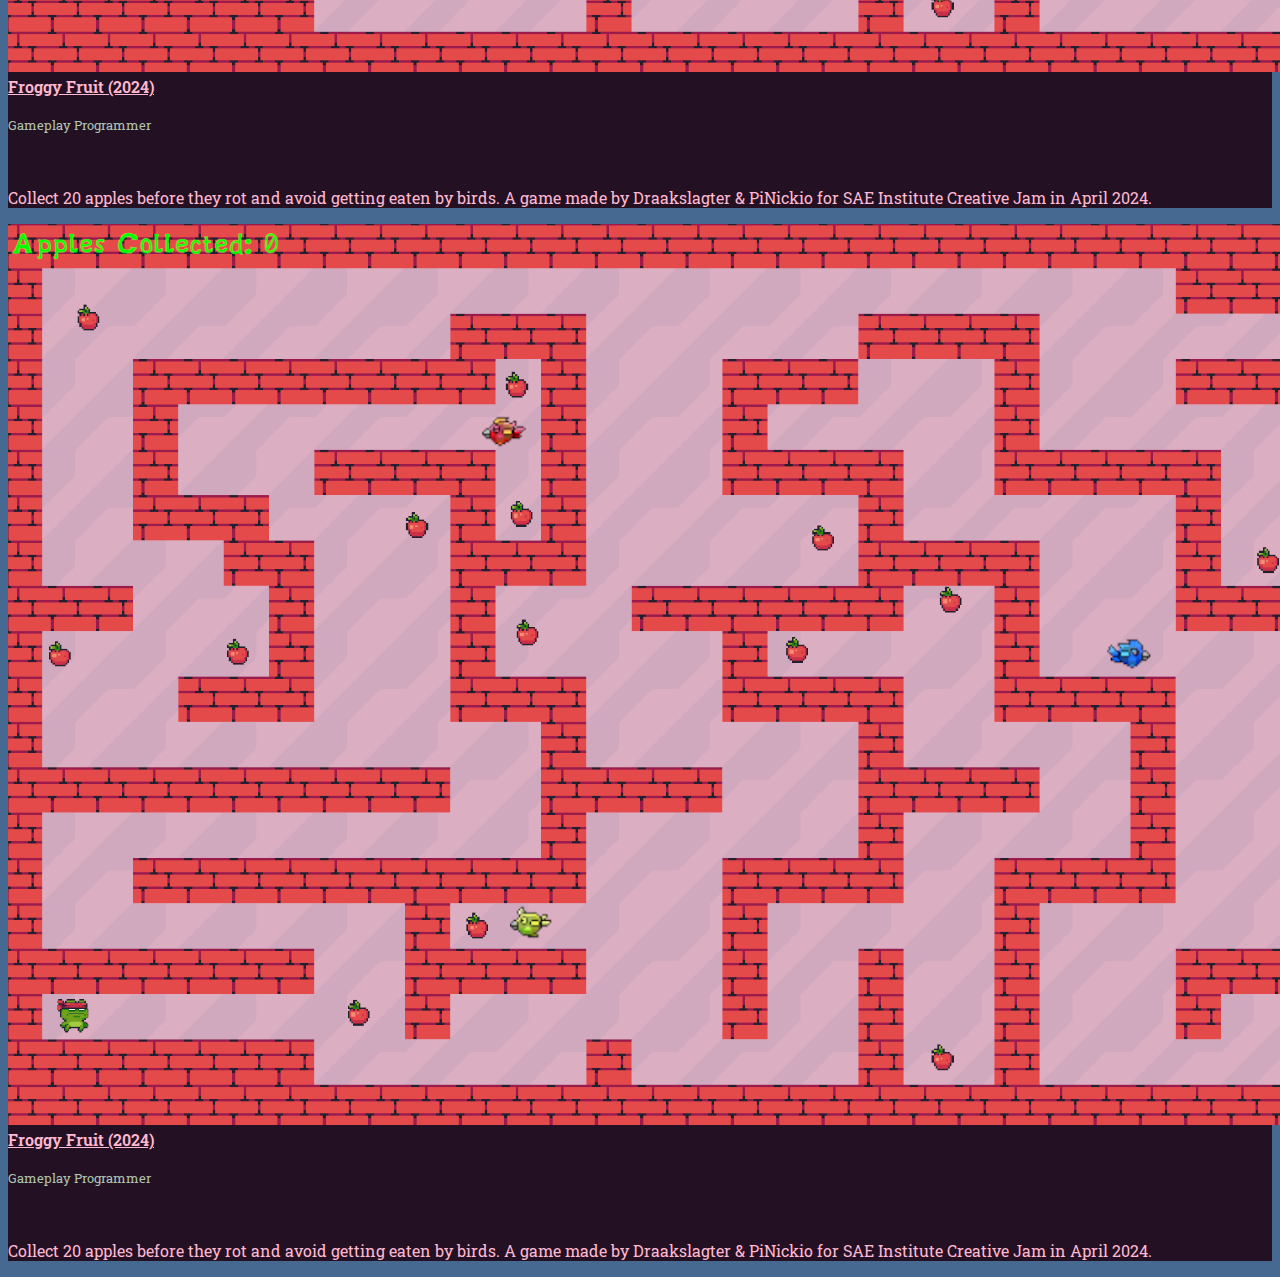
<file: writingsamplesIndex.html>
<!doctype html>
<html lang="en">

<head>
    <title>SimonduToit_Portfolio Writing Samples</title>
    <!-- Required meta tags -->
    <meta charset="utf-8" />
    <meta name="viewport" content="width=device-width, initial-scale=1, shrink-to-fit=no" />

    <!-- Bootstrap CSS v5.2.1 -->
    <link href="https://cdn.jsdelivr.net/npm/bootstrap@5.3.2/dist/css/bootstrap.min.css" rel="stylesheet"
        integrity="sha384-T3c6CoIi6uLrA9TneNEoa7RxnatzjcDSCmG1MXxSR1GAsXEV/Dwwykc2MPK8M2HN" crossorigin="anonymous" />
    <link rel="stylesheet" href="style.css" />
</head>

<body>
    <header>
        <nav class="navbar navbar-expand-lg sticky-top">
            <div class="container-fluid">
                <div class="container">
                    <a class="fs-2 navbar-brand roboto-slab-semibold" href="homepageIndex.html">Simon du Toit</a>
                    <br>
                    <span class="fs-4 navbar-text roboto-slab-regular">Game & Narrative Designer</span>
                </div>
                <div class="container">
                    <button class="navbar-toggler" type="button" data-bs-toggle="collapse"
                        data-bs-target="#navbarSupportedContent" aria-controls="navbarSupportedContent"
                        aria-expanded="false" aria-label="Toggle navigation">
                        <span class="navbar-toggler-icon"></span>
                    </button>
                    <div class="collapse navbar-collapse justify-content-end" id="navbarSupportedContent">
                        <ul class="navbar-nav me-0 mb-2 mb-lg-0 ">
                            <li class="nav-item">
                                <a class="fs-5 nav-link roboto-slab-semibold" href="aboutIndex.html">About Me</a>
                            </li>
                            <li class="nav-item">
                                <a class="fs-5 nav-link roboto-slab-semibold" href="Resume.pdf">Resume</a>
                            </li>

                        </ul>
                    </div>
                </div>
            </div>
        </nav>

    </header>
    <main>
        <div class="container">
            <div class="row">
                <div class="col"><img src="Images/headshot.jpeg"
                        class="img-fluid rounded-circle border border-black border-2" id="headshot-border"></div>
                <div class="col-8 my-auto">
                    <h5>I am Simon. I am a student at SAE Institute. I study game design and
                    production. I am a prospective narrative designer with a nack for game design.</h5></div>
            </div>
        </div>
        <div class="container-fluid pt-5">
            <div class="card mb-3" style="max-width: auto;">
                <div class="row g-0">
                    <div class="col-md-4">
                        <img src="Images/games/froggy.png" class="img-fluid rounded-start">
                    </div>
                    <div class="col-md-8">
                        <div class="card-body">
                            <a class="nav-link fw-bold roboto-slab-semibold fs-5" href="#">Froggy Fruit (2024)</a>
                            <p class="card-text"><small class="text-body-secondary">Gameplay Programmer</small></p>
                            <br>
                            <p class="card-text">Collect 20 apples before they rot and avoid getting eaten by birds.
                                A game made by Draakslagter & PiNickio for SAE Institute Creative Jam in April 2024.</p>
                        </div>
                    </div>
                </div>
            </div>
            <div class="card mb-3" style="max-width: auto;">
                <div class="row g-0">
                    <div class="col-md-4">
                        <img src="Images/games/froggy.png" class="img-fluid rounded-start">
                    </div>
                    <div class="col-md-8">
                        <div class="card-body">
                            <a class="nav-link fw-bold roboto-slab-semibold fs-5" href="#">Froggy Fruit (2024)</a>
                            <p class="card-text"><small class="text-body-secondary">Gameplay Programmer</small></p>
                            <br>
                            <p class="card-text">Collect 20 apples before they rot and avoid getting eaten by birds.
                                A game made by Draakslagter & PiNickio for SAE Institute Creative Jam in April 2024.</p>
                        </div>
                    </div>
                </div>
            </div>
        </div>
    </main>
    <footer>
        <!-- place footer here -->
    </footer>
</body>
<script src="https://cdn.jsdelivr.net/npm/@popperjs/core@2.11.8/dist/umd/popper.min.js"
    integrity="sha384-I7E8VVD/ismYTF4hNIPjVp/Zjvgyol6VFvRkX/vR+Vc4jQkC+hVqc2pM8ODewa9r"
    crossorigin="anonymous"></script>
<script src="https://cdn.jsdelivr.net/npm/bootstrap@5.3.6/dist/js/bootstrap.min.js"
    integrity="sha384-RuyvpeZCxMJCqVUGFI0Do1mQrods/hhxYlcVfGPOfQtPJh0JCw12tUAZ/Mv10S7D"
    crossorigin="anonymous"></script>

</html>
</file>
<file: style.css>
@import url('https://fonts.googleapis.com/css2?family=Roboto+Slab:wght@100..900&display=swap');

* {
    font-family: "Roboto Slab", serif;
    color: black;
}

body {
    background-color: #456990;
}

.roboto-slab-regular {
    font-family: "Roboto Slab", serif;
    font-optical-sizing: auto;
    font-weight: 400;
    font-style: normal;
    color: white;
}

.roboto-slab-semibold {
    font-family: "Roboto Slab", serif;
    font-optical-sizing: auto;
    font-weight: 600;
    font-style: normal;
    color: #ffb8d1;
}

.navbar{
    background-color: #231123;
}

.navbar-toggler{
    background-color: #ffb8d1;
}
.card{
    background-color: #231123;
}

.card-text{
    color: #ffb8d1;
}

.text-body-secondary{
    color: #B0C4B1 !important;
}
.tooltip .tooltiptext {
  visibility: hidden;
  width: 140px;
  background-color: #555;
  color: #fff;
  text-align: center;
  border-radius: 6px;
  padding: 5px;
  position: absolute;
  z-index: 1;
  bottom: 150%;
  left: 50%;
  margin-left: -75px;
  opacity: 0;
  transition: opacity 0.3s;
}

.tooltip .tooltiptext::after {
  content: "";
  position: absolute;
  top: 100%;
  left: 50%;
  margin-left: -5px;
  border-width: 5px;
  border-style: solid;
  border-color: #555 transparent transparent transparent;
}

.tooltip:hover .tooltiptext {
  visibility: visible;
  opacity: 1;
}
</file>
